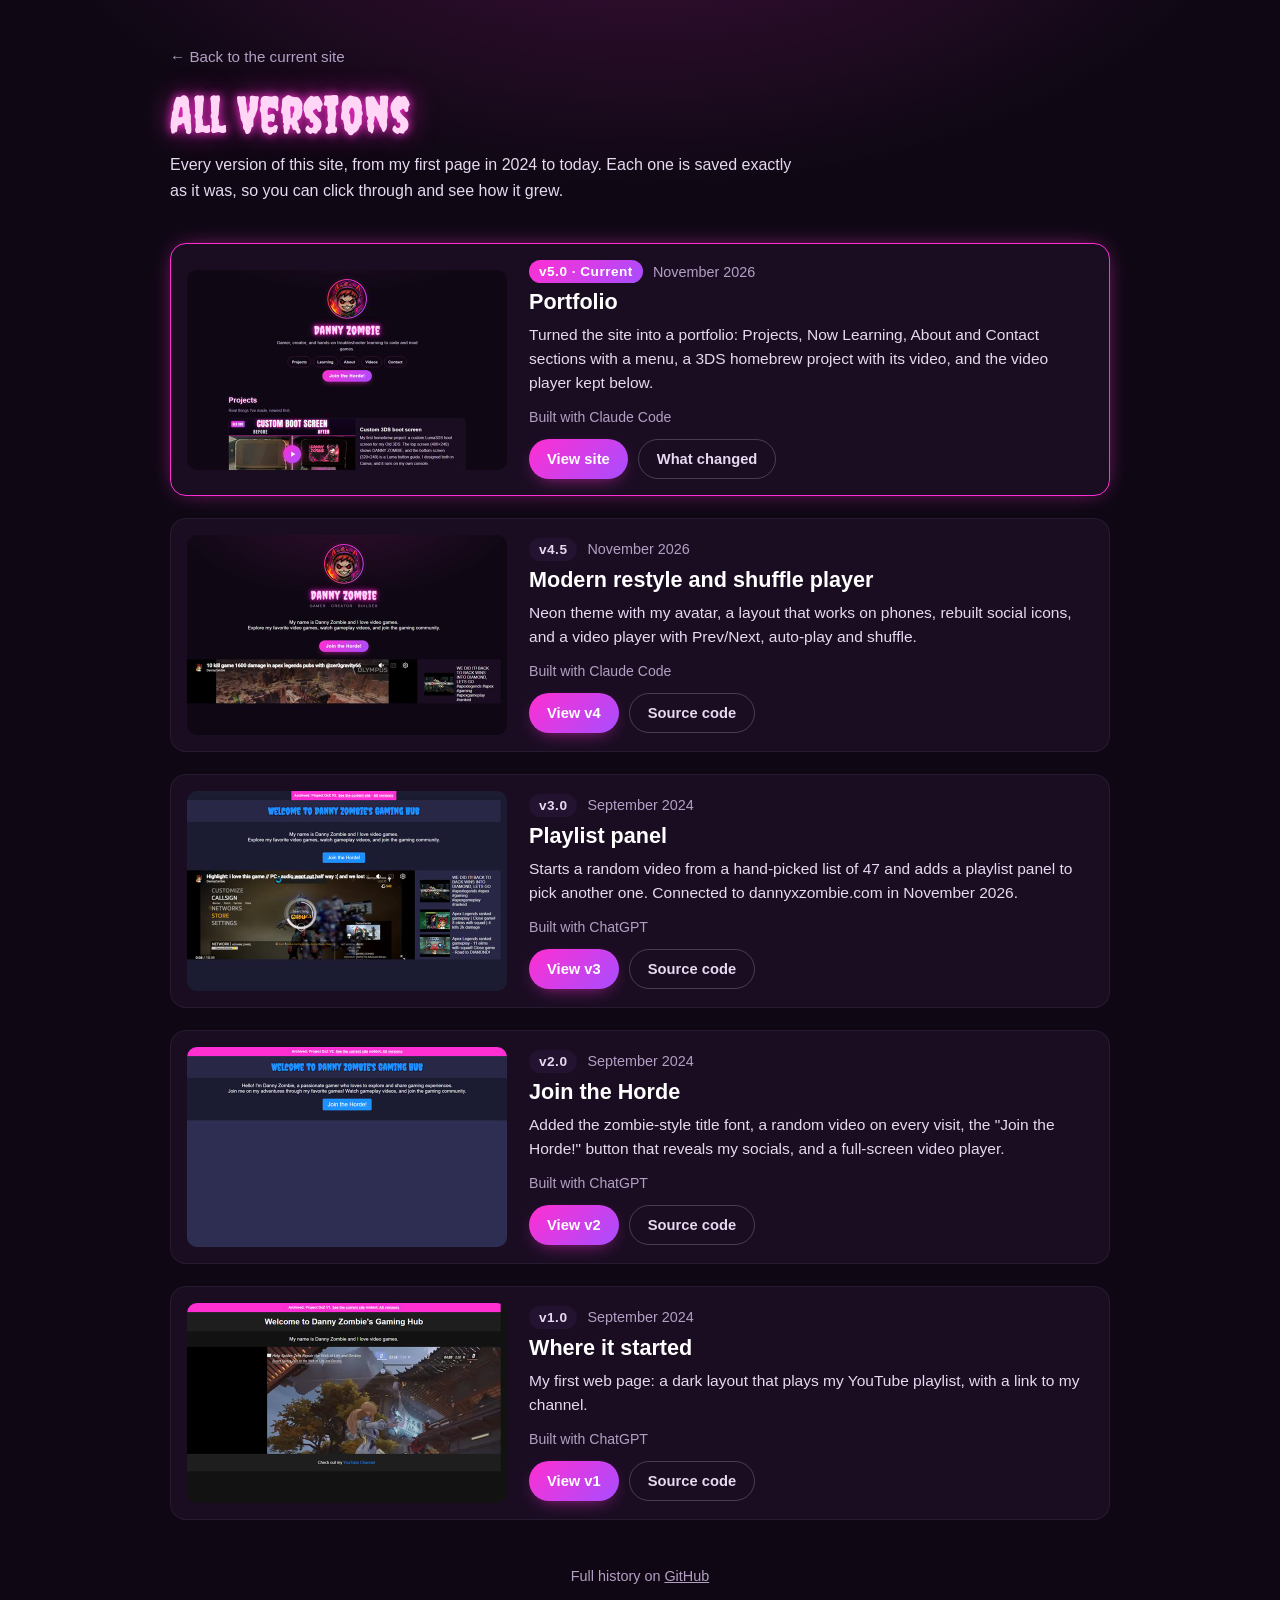
<file: archive/index.html>
<!DOCTYPE html>
<html lang="en">
<head>
    <meta charset="UTF-8">
    <meta name="viewport" content="width=device-width, initial-scale=1.0">
    <title>All Versions · Danny Zombie</title>
    <meta name="description" content="Every version of dannyxzombie.com, from the first 2024 page to today. Click any version to see it exactly as it was.">
    <link rel="canonical" href="https://dannyxzombie.com/archive/">
    <link rel="icon" href="/favicon.svg" type="image/svg+xml">
    <link rel="icon" href="/favicon-32.png" sizes="32x32" type="image/png">
    <link rel="apple-touch-icon" href="/apple-touch-icon.png">
    <meta name="theme-color" content="#0f0814">
    <link rel="preload" href="/fonts/creepster-latin.woff2" as="font" type="font/woff2" crossorigin>
    <style>
        /* Title font, hosted on this site (same file as the main page) */
        @font-face {
            font-family: 'Creepster';
            font-weight: 400;
            font-display: swap;
            src: url('/fonts/creepster-latin.woff2') format('woff2');
        }
        :root {
            --bg: #0f0814;
            --surface: #1a0d22;
            --surface-2: #241330;
            --accent: #ff2fd2;
            --accent-2: #a84dff;
            --text-soft: #e6d9f0;
            --muted: #b49fc4;
        }
        * { box-sizing: border-box; }
        body {
            margin: 0;
            font-family: Arial, Helvetica, sans-serif;
            color: #fff;
            background:
                radial-gradient(900px 500px at 50% -10%, rgba(255, 47, 210, 0.22), transparent 70%),
                var(--bg);
            min-height: 100vh;
        }
        a { color: inherit; }
        .wrap { max-width: 980px; margin: 0 auto; padding: 48px 20px 64px; }
        .back {
            display: inline-flex; align-items: center; gap: 6px;
            color: var(--muted); text-decoration: none; font-size: 0.95em;
        }
        .back:hover { color: #fff; }
        h1 {
            font-family: 'Creepster', cursive; font-weight: 400;
            font-size: 3.2em; margin: 18px 0 8px; color: #ffd6f6;
            text-shadow: 0 0 10px var(--accent), 0 0 28px rgba(255, 47, 210, 0.6);
        }
        .intro { color: var(--text-soft); line-height: 1.6; margin: 0 0 40px; max-width: 640px; }
        .versions { list-style: none; padding: 0; margin: 0; display: grid; gap: 22px; }
        .card {
            display: grid; grid-template-columns: 320px 1fr; gap: 22px;
            background: var(--surface); border: 1px solid rgba(255, 255, 255, 0.06);
            border-radius: 16px; padding: 16px; align-items: center;
            transition: border-color 0.25s, transform 0.25s, box-shadow 0.25s;
        }
        .card:hover { border-color: rgba(255, 47, 210, 0.5); transform: translateY(-3px); box-shadow: 0 14px 34px -18px var(--accent); }
        .card.current { border-color: var(--accent); box-shadow: 0 0 24px -10px var(--accent); }
        .shot { display: block; border-radius: 10px; overflow: hidden; aspect-ratio: 16 / 10; background: var(--surface-2); }
        .shot img { width: 100%; height: 100%; object-fit: cover; display: block; }
        .meta { display: flex; flex-wrap: wrap; align-items: center; gap: 10px; margin-bottom: 6px; }
        .tag {
            font-weight: 700; font-size: 0.85em; letter-spacing: 0.5px;
            padding: 4px 10px; border-radius: 999px;
            background: linear-gradient(135deg, var(--accent), var(--accent-2));
        }
        .tag.old { background: var(--surface-2); color: var(--text-soft); }
        .date { color: var(--muted); font-size: 0.9em; }
        h2 { margin: 4px 0 8px; font-size: 1.35em; }
        .card p { margin: 0 0 14px; color: var(--text-soft); line-height: 1.55; font-size: 0.97em; }
        .built { color: var(--muted); font-size: 0.88em; margin-bottom: 14px; }
        .actions { display: flex; flex-wrap: wrap; gap: 10px; }
        .btn {
            display: inline-flex; align-items: center; min-height: 40px; padding: 0 18px;
            border-radius: 999px; text-decoration: none; font-weight: 700; font-size: 0.92em;
            transition: transform 0.2s, filter 0.2s;
        }
        .btn:hover { transform: translateY(-2px); filter: brightness(1.1); }
        .btn:focus-visible { outline: 2px solid #fff; outline-offset: 3px; }
        .btn.primary { background: linear-gradient(135deg, var(--accent), var(--accent-2)); box-shadow: 0 6px 18px -8px rgba(255, 47, 210, 0.7); }
        .btn.ghost { border: 1px solid rgba(255, 255, 255, 0.2); color: var(--text-soft); }
        footer { margin-top: 48px; color: var(--muted); font-size: 0.9em; text-align: center; }
        @media (max-width: 720px) {
            h1 { font-size: 2.4em; }
            .card { grid-template-columns: 1fr; }
        }
        @media (prefers-reduced-motion: reduce) {
            .card, .btn { transition: none; }
            .card:hover, .btn:hover { transform: none; }
        }
    </style>
</head>
<body>
    <main class="wrap">
        <a class="back" href="/">&larr; Back to the current site</a>
        <h1>All Versions</h1>
        <p class="intro">Every version of this site, from my first page in 2024 to today. Each one is saved exactly as it was, so you can click through and see how it grew.</p>

        <ol class="versions" reversed>
            <li class="card current">
                <a class="shot" href="/"><img src="img/v5.jpg" alt="Version 5: portfolio with a section menu and a 3DS boot screen project card" width="640" height="400" loading="lazy"></a>
                <div>
                    <div class="meta"><span class="tag">v5.0 · Current</span><span class="date">November 2026</span></div>
                    <h2>Portfolio</h2>
                    <p>Turned the site into a portfolio: Projects, Now Learning, About and Contact sections with a menu, a 3DS homebrew project with its video, and the video player kept below.</p>
                    <div class="built">Built with Claude Code</div>
                    <div class="actions">
                        <a class="btn primary" href="/">View site</a>
                        <a class="btn ghost" href="https://github.com/dannyzombie/dannyxzombie.com/releases/tag/v5.0" target="_blank" rel="noopener">What changed</a>
                    </div>
                </div>
            </li>
            <li class="card">
                <a class="shot" href="v4/"><img src="img/v4.jpg" alt="Version 4.5: neon magenta theme with avatar and video player" width="640" height="400" loading="lazy"></a>
                <div>
                    <div class="meta"><span class="tag old">v4.5</span><span class="date">November 2026</span></div>
                    <h2>Modern restyle and shuffle player</h2>
                    <p>Neon theme with my avatar, a layout that works on phones, rebuilt social icons, and a video player with Prev/Next, auto-play and shuffle.</p>
                    <div class="built">Built with Claude Code</div>
                    <div class="actions">
                        <a class="btn primary" href="v4/">View v4</a>
                        <a class="btn ghost" href="https://github.com/dannyzombie/dannyxzombie.com/tree/v4.5" target="_blank" rel="noopener">Source code</a>
                    </div>
                </div>
            </li>
            <li class="card">
                <a class="shot" href="v3/"><img src="img/v3.jpg" alt="Version 3: blue title, video player with a playlist panel" width="640" height="400" loading="lazy"></a>
                <div>
                    <div class="meta"><span class="tag old">v3.0</span><span class="date">September 2024</span></div>
                    <h2>Playlist panel</h2>
                    <p>Starts a random video from a hand-picked list of 47 and adds a playlist panel to pick another one. Connected to dannyxzombie.com in November 2026.</p>
                    <div class="built">Built with ChatGPT</div>
                    <div class="actions">
                        <a class="btn primary" href="v3/">View v3</a>
                        <a class="btn ghost" href="https://github.com/dannyzombie/dannyxzombie.com/tree/v3.0" target="_blank" rel="noopener">Source code</a>
                    </div>
                </div>
            </li>
            <li class="card">
                <a class="shot" href="v2/"><img src="img/v2.jpg" alt="Version 2: zombie-style title and a Join the Horde button" width="640" height="400" loading="lazy"></a>
                <div>
                    <div class="meta"><span class="tag old">v2.0</span><span class="date">September 2024</span></div>
                    <h2>Join the Horde</h2>
                    <p>Added the zombie-style title font, a random video on every visit, the "Join the Horde!" button that reveals my socials, and a full-screen video player.</p>
                    <div class="built">Built with ChatGPT</div>
                    <div class="actions">
                        <a class="btn primary" href="v2/">View v2</a>
                        <a class="btn ghost" href="https://github.com/dannyzombie/dannyxzombie.com/tree/v2.0" target="_blank" rel="noopener">Source code</a>
                    </div>
                </div>
            </li>
            <li class="card">
                <a class="shot" href="v1/"><img src="img/v1.jpg" alt="Version 1: simple dark page with a YouTube video player" width="640" height="400" loading="lazy"></a>
                <div>
                    <div class="meta"><span class="tag old">v1.0</span><span class="date">September 2024</span></div>
                    <h2>Where it started</h2>
                    <p>My first web page: a dark layout that plays my YouTube playlist, with a link to my channel.</p>
                    <div class="built">Built with ChatGPT</div>
                    <div class="actions">
                        <a class="btn primary" href="v1/">View v1</a>
                        <a class="btn ghost" href="https://github.com/dannyzombie/dannyxzombie.com/tree/v1.0" target="_blank" rel="noopener">Source code</a>
                    </div>
                </div>
            </li>
        </ol>

        <footer>Full history on <a href="https://github.com/dannyzombie/dannyxzombie.com" target="_blank" rel="noopener">GitHub</a></footer>
    </main>
</body>
</html>
</file>
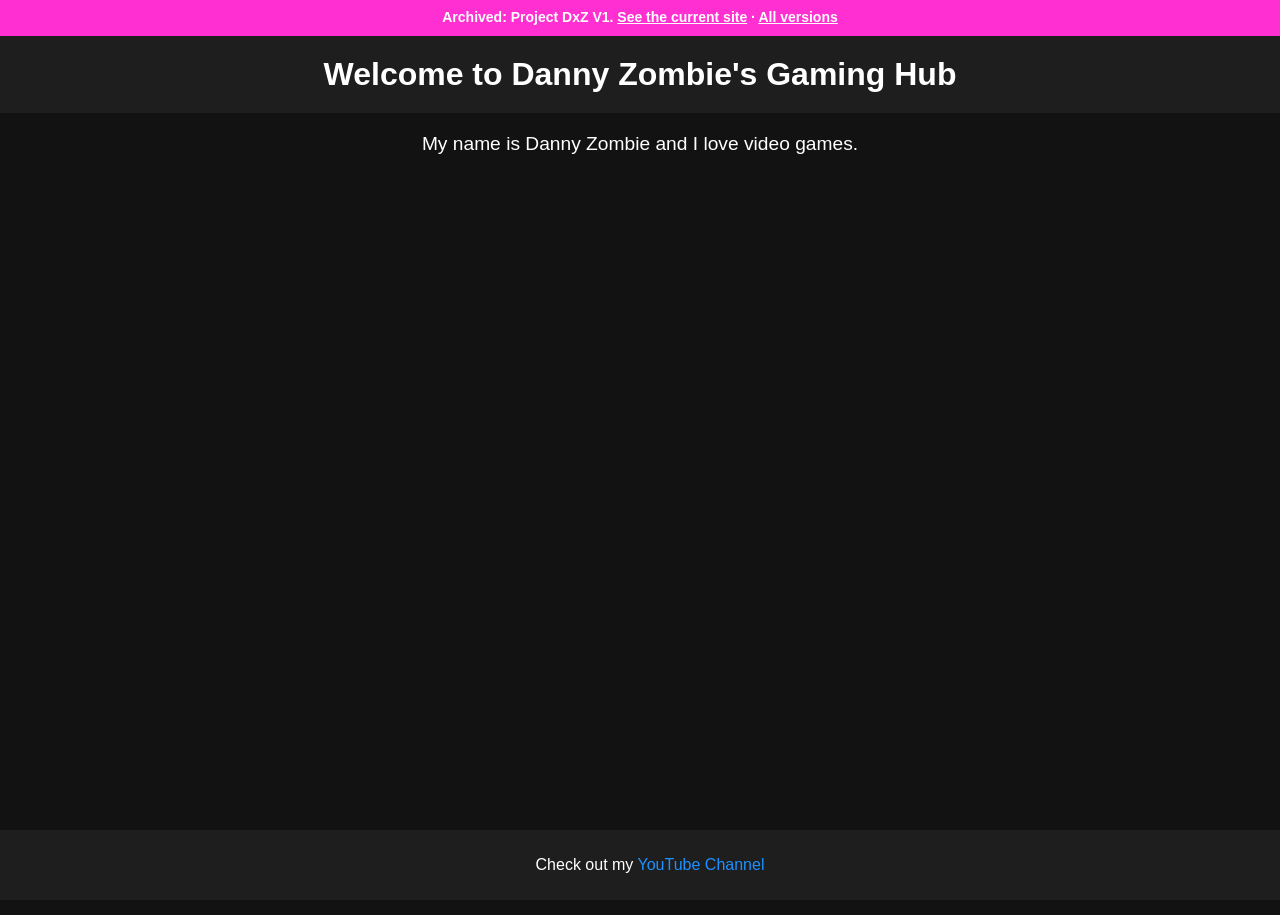
<file: archive/v1/index.html>
﻿<!DOCTYPE html>
<html lang="en">
<head>
    <meta charset="UTF-8">
    <meta name="viewport" content="width=device-width, initial-scale=1.0">
    <title>Danny Zombie's Gaming Hub</title>
    <style>
        body {
            font-family: Arial, sans-serif;
            margin: 0;
            padding: 0;
            background-color: #121212;
            color: #fff;
            text-align: center;
        }
        header {
            background-color: #1e1e1e;
            padding: 20px;
        }
        header h1 {
            margin: 0;
            font-size: 2em;
        }
        .description {
            margin: 20px;
        }
        .description p {
            font-size: 1.2em;
        }
        .video-container {
            position: relative;
            max-width: 1920px;
            margin: 20px auto;
            width: 1920px;
            height: 720px;
        }
        .video-container iframe {
            width: 100%;
            height: 100%; 
            border: none;
            display: block;
        }
        .resizer {
            width: 15px;
            height: 15px;
            background: #1e90ff;
            position: absolute;
            right: 0;
            bottom: 0;
            cursor: se-resize;
        }
        footer {
            background-color: #1e1e1e;
            padding: 10px;
            position: fixed;
            bottom: 0;
            width: 100%;
        }
        footer a {
            color: #1e90ff;
            text-decoration: none;
        }
    </style>
    <meta name="robots" content="noindex">
</head>
<body>
    <div style="background:#ff2fd2;color:#fff;font:600 14px/1.4 Arial,sans-serif;text-align:center;padding:8px 12px;position:relative;z-index:99999;width:100%;box-sizing:border-box;align-self:stretch">Archived: Project DxZ V1. <a href="/" style="color:#fff">See the current site</a> &middot; <a href="/archive/" style="color:#fff">All versions</a></div>
    <header>
        <h1>Welcome to Danny Zombie's Gaming Hub</h1>
    </header>
    <div class="description">
        <p>My name is Danny Zombie and I love video games.</p>
    </div>
    <div class="video-container" id="video-container">
        <!-- Embedding your YouTube playlist with muted autoplay and high quality -->
        <iframe id="video" src="https://www.youtube.com/embed/videoseries?list=PLopwzW_FjNJf5ma6Ildc3AnxfWYsdM5XM&autoplay=1&mute=1&vq=hd1080" allow="autoplay; encrypted-media" allowfullscreen></iframe>
        <div class="resizer" id="resizer"></div>
    </div>
    <footer>
        <p>Check out my <a href="https://www.youtube.com/channel/UCJGtHu4d7wUZmPxrtDYmotA" target="_blank">YouTube Channel</a></p>
    </footer>

    <script data-cfasync="false">
        const resizer = document.getElementById('resizer');
        const videoContainer = document.getElementById('video-container');
        const video = document.getElementById('video');

        resizer.addEventListener('mousedown', function (e) {
            e.preventDefault();

            window.addEventListener('mousemove', resize);
            window.addEventListener('mouseup', stopResize);
        });

        function resize(e) {
            const width = e.clientX - videoContainer.getBoundingClientRect().left;
            const height = width * 9 / 16; // Maintain 16:9 aspect ratio
            if (width >= 320) { // Minimum width constraint
                videoContainer.style.width = width + 'px';
                videoContainer.style.height = height + 'px';
            }
        }

        function stopResize() {
            window.removeEventListener('mousemove', resize);
            window.removeEventListener('mouseup', stopResize);
        }
    </script>
</body>
</html>
</file>
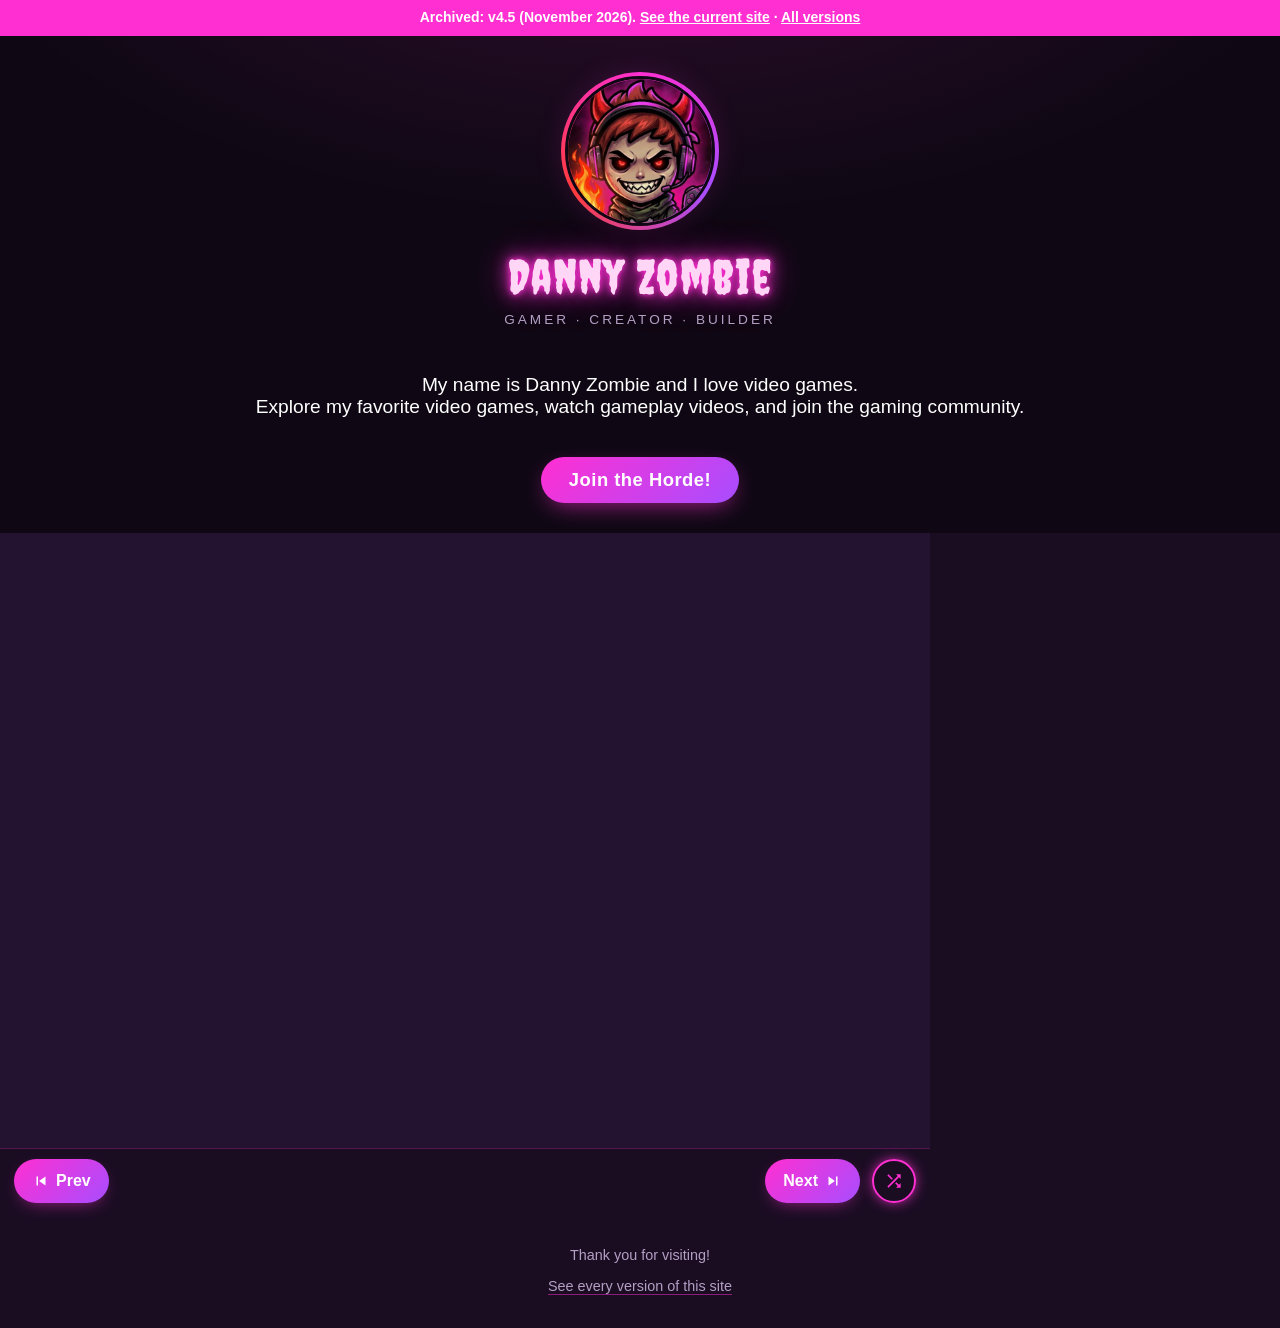
<file: archive/v4/index.html>
<!DOCTYPE html>
<html lang="en">
<head>
    <meta charset="UTF-8">
    <meta name="viewport" content="width=device-width, initial-scale=1.0">
    <meta name="description" content="Welcome to Danny Zombie's Gaming Hub! Explore my favorite video games, watch gameplay videos, and join the gaming community.">
    <meta name="keywords" content="gaming, video games, Danny Zombie, game reviews, YouTube">
    <title>Danny Zombie's Gaming Hub</title>

    <!-- Browser tab + phone home-screen icons -->
    <link rel="icon" href="/favicon.svg" type="image/svg+xml">
    <link rel="icon" href="/favicon-32.png" type="image/png" sizes="32x32">
    <link rel="apple-touch-icon" href="/apple-touch-icon.png">
    <meta name="theme-color" content="var(--bg)">

    <!-- Link previews (Discord, iMessage, Facebook, X, etc.) -->
    <meta property="og:type" content="website">
    <meta property="og:url" content="https://dannyxzombie.com/">
    <meta property="og:site_name" content="Danny Zombie">
    <meta property="og:title" content="Danny Zombie">
    <meta property="og:description" content="Gamer, creator, and builder. Watch my gameplay videos and join the Horde.">
    <meta property="og:image" content="https://dannyxzombie.com/og-image.png">
    <meta property="og:image:width" content="1200">
    <meta property="og:image:height" content="630">
    <meta property="og:image:alt" content="Danny Zombie: Gamer, Creator, Builder">
    <meta name="twitter:card" content="summary_large_image">
    <meta name="twitter:site" content="@DANNYXZOMBIE">
    <meta name="twitter:image" content="https://dannyxzombie.com/og-image.png">
    <link href="https://fonts.googleapis.com/css2?family=Creepster&display=swap" rel="stylesheet">
    <style>
        /* ---------- Theme: colors pulled from the DannyXZombie avatar ---------- */
        :root {
            --bg: #0f0814;          /* near-black purple background */
            --surface: #1a0d22;     /* header, footer, panels */
            --surface-2: #241330;   /* video area */
            --accent: #ff2fd2;      /* neon magenta (the name sign) */
            --accent-2: #a84dff;    /* electric purple (headset + controller) */
            --hot: #ff3b3b;         /* red glow (eyes + horns) */
            --text-soft: #e6d9f0;
            --muted: #b49fc4;
        }
        body {
            font-family: 'Arial', sans-serif;
            margin: 0;
            padding: 0;
            background:
                radial-gradient(1000px 500px at 50% -10%, rgba(255, 47, 210, 0.14), transparent 70%),
                var(--bg);
            background-color: var(--bg);
            color: #fff;
            display: flex;
            flex-direction: column;
            align-items: center;
        }
        header, footer {
            background-color: var(--surface);
            padding: 20px 0;
            width: 100%;
            text-align: center;
        }
        header {
            background: transparent;
            padding: 36px 16px 8px;
            box-sizing: border-box;
        }
        /* Avatar with a spinning neon ring behind it */
        .avatar {
            position: relative;
            width: 150px;
            height: 150px;
            margin: 0 auto 18px;
            border-radius: 50%;
            padding: 4px;
            isolation: isolate;
        }
        .avatar::before {
            content: "";
            position: absolute;
            inset: 0;
            border-radius: 50%;
            background: conic-gradient(var(--accent), var(--accent-2), var(--hot), var(--accent));
            animation: ring-spin 6s linear infinite;
            z-index: -1;
        }
        .avatar::after {
            content: "";
            position: absolute;
            inset: -14px;
            border-radius: 50%;
            background: radial-gradient(circle, rgba(255, 47, 210, 0.45), transparent 70%);
            filter: blur(10px);
            z-index: -2;
        }
        .avatar img {
            display: block;
            width: 100%;
            height: 100%;
            border-radius: 50%;
            border: 3px solid var(--bg);
            box-sizing: border-box;
            object-fit: cover;
        }
        @keyframes ring-spin { to { transform: rotate(1turn); } }
        h1 {
            margin: 0;
            font-size: 3em;
            font-weight: 400;
            letter-spacing: 1px;
            font-family: 'Creepster', cursive;
            color: #ffd6f6;
            text-shadow:
                0 0 6px var(--accent),
                0 0 18px var(--accent),
                0 0 36px rgba(255, 47, 210, 0.6);
        }
        .tagline {
            margin: 8px 0 0;
            color: var(--muted);
            letter-spacing: 3px;
            text-transform: uppercase;
            font-size: 0.85em;
        }
        .description {
            margin: 20px 0;
            font-size: 1.2em;
            text-align: center;
        }
        .social-container {
            display: flex;
            flex-direction: column;
            align-items: center;
            margin-bottom: 20px;
            position: relative; /* Added to position the tooltip */
        }
        .button {
            background: linear-gradient(135deg, var(--accent), var(--accent-2));
            color: #fff;
            padding: 12px 28px;
            border: none;
            border-radius: 999px;
            cursor: pointer;
            font-size: 1.15em;
            font-weight: 700;
            letter-spacing: 0.5px;
            box-shadow: 0 8px 24px -8px rgba(255, 47, 210, 0.7);
            transition: transform 0.25s cubic-bezier(.2,.8,.2,1), box-shadow 0.25s, filter 0.25s;
            margin-bottom: 10px; /* Space between button and links */
        }
        .button:hover {
            transform: translateY(-2px);
            filter: brightness(1.1);
            box-shadow: 0 12px 30px -8px rgba(255, 47, 210, 0.9);
        }
        .tooltip {
            display: none;
            position: absolute;
            top: -30px; /* Adjust the position */
            background-color: var(--surface);
            color: #fff;
            padding: 5px 10px;
            border-radius: 5px;
            font-size: 0.9em;
            z-index: 1; /* Ensure it's above other elements */
        }
        .social-container:hover .tooltip {
            display: block; /* Show the tooltip on hover */
        }
        .container {
            display: flex;
            width: 100%;
            height: calc(100vh - 220px); /* Adjust based on header/footer height */
        }
        .video-container {
            flex: 3;
            min-width: 0; /* without this, a long "now playing" title widens this column */
            background-color: var(--surface-2);
            position: relative;
            display: flex;
            flex-direction: column;
        }
        #player {
            width: 100%;
            flex: 1;
            min-height: 0;
        }
        /* ---------- Prev / now playing / next bar ---------- */
        .player-controls {
            display: flex;
            align-items: center;
            gap: 12px;
            padding: 10px 14px;
            background: var(--surface);
            border-top: 1px solid rgba(255, 47, 210, 0.25);
        }
        .player-btn {
            flex: none;
            display: inline-flex;
            align-items: center;
            gap: 6px;
            min-height: 44px; /* comfortable tap target */
            padding: 0 18px;
            border: none;
            border-radius: 999px;
            background: linear-gradient(135deg, var(--accent), var(--accent-2));
            color: #fff;
            font: inherit;
            font-weight: 700;
            cursor: pointer;
            box-shadow: 0 6px 18px -8px rgba(255, 47, 210, 0.7);
            transition: transform 0.2s cubic-bezier(.2,.8,.2,1), filter 0.2s;
        }
        .player-btn:hover { transform: translateY(-2px); filter: brightness(1.1); }
        .player-btn:active { transform: translateY(0); }
        .player-btn:focus-visible { outline: 2px solid #fff; outline-offset: 3px; }
        .player-btn svg { width: 18px; height: 18px; fill: currentColor; }
        /* Shuffle toggle: outlined when off, lit up in neon when on */
        .shuffle-btn {
            flex: none;
            width: 44px;
            height: 44px;
            display: inline-flex;
            align-items: center;
            justify-content: center;
            border-radius: 50%;
            border: 2px solid var(--muted);
            background: transparent;
            color: var(--muted);
            cursor: pointer;
            transition: color 0.2s, border-color 0.2s, box-shadow 0.2s, transform 0.2s;
        }
        .shuffle-btn svg { width: 20px; height: 20px; fill: currentColor; }
        .shuffle-btn:hover { transform: translateY(-2px); }
        .shuffle-btn:focus-visible { outline: 2px solid #fff; outline-offset: 3px; }
        .shuffle-btn[aria-pressed="true"] {
            color: var(--accent);
            border-color: var(--accent);
            box-shadow: 0 0 14px -2px var(--accent);
        }
        .now-playing {
            flex: 1;
            min-width: 0;
            color: var(--text-soft);
            font-size: 0.9em;
            text-align: center;
            white-space: nowrap;
            overflow: hidden;
            text-overflow: ellipsis;
        }
        .playlist-panel {
            flex: 1;
            min-width: 0;
            background-color: var(--surface);
            padding: 20px;
            overflow-y: auto;
            max-height: 80vh; /* Limit height of the panel */
        }
        .playlist-item {
            display: flex;
            align-items: center;
            margin-bottom: 10px;
            padding: 6px;
            border-radius: 10px;
            cursor: pointer;
            border: 1px solid transparent;
            transition: background 0.2s, border-color 0.2s;
        }
        .playlist-item:hover { background: var(--surface-2); }
        .playlist-item.active {
            background: var(--surface-2);
            border-color: var(--accent);
            box-shadow: 0 0 14px -4px var(--accent);
        }
        .playlist-item.active span { color: #ffd6f6; }
        .playlist-item img {
            flex: none; /* keep thumbnails full size */
            width: 120px;
            height: auto;
            margin-right: 10px;
        }
        .playlist-item span {
            min-width: 0;
            overflow-wrap: anywhere; /* long hashtags wrap instead of overflowing */
        }
        footer p {
            color: var(--muted);
            font-size: 0.9em;
        }
        .footer-link { color: var(--muted); text-decoration-color: rgba(255, 47, 210, 0.5); text-underline-offset: 3px; }
        .footer-link:hover { color: var(--accent); }
        /* ---------- Social icons ---------- */
        .social-links {
            display: none;
            flex-direction: row;
            gap: 14px;
            margin-top: 12px;
            padding: 4px;
        }
        .social-links.open {
            display: flex;
        }
        .social-links a {
            --brand: var(--accent);      /* hover fill, overridden per brand below */
            --on-brand: #fff;      /* icon color while hovered */
            position: relative;
            display: grid;
            place-items: center;
            width: 52px;
            height: 52px;
            border-radius: 50%;
            color: var(--text-soft);
            background: rgba(255, 255, 255, 0.06);
            border: 1px solid rgba(255, 255, 255, 0.12);
            backdrop-filter: blur(6px);
            -webkit-backdrop-filter: blur(6px);
            transition: transform 0.25s cubic-bezier(.2,.8,.2,1),
                        background 0.25s, color 0.25s, box-shadow 0.25s, border-color 0.25s;
            /* "backwards" = hidden during the stagger delay, then hands transform back to :hover */
            animation: social-in 0.45s cubic-bezier(.2,.8,.2,1) backwards;
            animation-delay: calc(var(--i) * 45ms);
        }
        .social-links svg {
            width: 22px;
            height: 22px;
            fill: currentColor;
        }
        .social-links a:hover,
        .social-links a:focus-visible {
            transform: translateY(-4px);
            color: var(--on-brand);
            background: var(--brand);
            border-color: transparent;
            box-shadow: 0 10px 24px -8px var(--glow, var(--brand));
            outline: none;
        }
        .social-links a:focus-visible {
            box-shadow: 0 0 0 3px var(--bg), 0 0 0 5px var(--accent);
        }
        /* Label that pops up under each icon on hover (desktop) */
        .social-links a::after {
            content: attr(data-label);
            position: absolute;
            top: calc(100% + 8px);
            left: 50%;
            transform: translate(-50%, -4px);
            padding: 3px 8px;
            border-radius: 6px;
            background: var(--surface);
            color: #fff;
            font-size: 0.75em;
            white-space: nowrap;
            opacity: 0;
            pointer-events: none;
            transition: opacity 0.2s, transform 0.2s;
        }
        .social-links a:hover::after {
            opacity: 1;
            transform: translate(-50%, 0);
        }
        .social-links .yt { --brand: #ff0033; }
        .social-links .tw { --brand: #9146ff; }
        .social-links .x  { --brand: #fff; --on-brand: #000; --glow: rgba(255,255,255,.5); }
        .social-links .ig { --brand: radial-gradient(circle at 30% 107%, #fdf497 0%, #fd5949 45%, #d6249f 60%, #285aeb 90%); --glow: #d6249f; }
        .social-links .fb { --brand: #0866ff; }
        .social-links .tt { --brand: #000; --glow: #fe2c55; }
        .social-links .md { --brand: #ffb800; --on-brand: var(--bg); }
        @keyframes social-in {
            from { opacity: 0; transform: translateY(10px) scale(0.9); }
            to   { opacity: 1; transform: none; }
        }
        @media (prefers-reduced-motion: reduce) {
            .social-links a { animation: none; transition: none; }
            .avatar::before { animation: none; }
        }

        /* Phones and small tablets: stack the player above the playlist */
        @media (max-width: 768px) {
            h1 {
                font-size: 2.4em;
                padding: 0 12px;
            }
            .description {
                font-size: 1em;
                padding: 0 16px;
            }
            .container {
                flex-direction: column;
                height: auto;
            }
            .video-container {
                flex: none;
                width: 100%;
            }
            #player {
                flex: none;
                height: auto;
                aspect-ratio: 16 / 9;
            }
            .player-controls { padding: 8px 10px; gap: 8px; }
            .player-btn { padding: 0 14px; }
            .player-btn .btn-text { display: none; } /* icons only on phones */
            .player-btn svg { width: 22px; height: 22px; }
            .playlist-panel {
                flex: none;
                max-height: 60vh;
                padding: 12px;
                box-sizing: border-box;
            }
            .playlist-item img {
                width: 96px;
            }
            .playlist-item span {
                font-size: 0.9em;
            }
            .social-links {
                flex-wrap: wrap;
                justify-content: center;
            }
            .social-links {
                gap: 8px; /* 7 x 42px + 6 x 8px = 342px: one row on a 360px+ phone */
            }
            .social-links a {
                width: 42px;
                height: 42px;
            }
            .social-links svg {
                width: 20px;
                height: 20px;
            }
            .social-links a::after {
                display: none; /* no hover on touch screens */
            }
        }
    </style>
    <meta name="robots" content="noindex">
</head>
<body>
    <div style="background:#ff2fd2;color:#fff;font:600 14px/1.4 Arial,sans-serif;text-align:center;padding:8px 12px;position:relative;z-index:99999;width:100%;box-sizing:border-box;align-self:stretch">Archived: v4.5 (November 2026). <a href="/" style="color:#fff">See the current site</a> &middot; <a href="/archive/" style="color:#fff">All versions</a></div>
    <header>
        <div class="avatar">
            <img src="/images/avatar.jpg" alt="DannyXZombie avatar: a grinning devil-horned zombie gamer with a headset" width="400" height="400">
        </div>
        <h1>Danny Zombie</h1>
        <p class="tagline">Gamer &middot; Creator &middot; Builder</p>
    </header>
    <div class="description">
        <p>My name is Danny Zombie and I love video games. <br>Explore my favorite video games, watch gameplay videos, and join the gaming community.</p>
    </div>
    <div class="social-container">
        <div class="tooltip">Click here for my socials!</div>
        <button class="button" onclick="toggleSocialLinks()" aria-expanded="false" aria-controls="social-links">Join the Horde!</button>
        <!-- Brand icons: Simple Icons (CC0), drawn inline so they're crisp at any size and need no outside requests -->
        <svg width="0" height="0" style="position:absolute" aria-hidden="true">
            <symbol id="i-youtube" viewBox="0 0 24 24"><path d="M23.498 6.186a3.016 3.016 0 0 0-2.122-2.136C19.505 3.545 12 3.545 12 3.545s-7.505 0-9.377.505A3.017 3.017 0 0 0 .502 6.186C0 8.07 0 12 0 12s0 3.93.502 5.814a3.016 3.016 0 0 0 2.122 2.136c1.871.505 9.376.505 9.376.505s7.505 0 9.377-.505a3.015 3.015 0 0 0 2.122-2.136C24 15.930 24 12 24 12s0-3.930-.502-5.814zM9.545 15.568V8.432L15.818 12l-6.273 3.568z"/></symbol>
            <symbol id="i-twitch" viewBox="0 0 24 24"><path d="M11.571 4.714h1.715v5.143H11.57zm4.715 0H18v5.143h-1.714zM6 0L1.714 4.286v15.428h5.143V24l4.286-4.286h3.428L22.286 12V0zm14.571 11.143l-3.428 3.428h-3.429l-3 3v-3H6.857V1.714h13.714Z"/></symbol>
            <symbol id="i-x" viewBox="0 0 24 24"><path d="M18.901 1.153h3.68l-8.04 9.19L24 22.846h-7.406l-5.8-7.584-6.638 7.584H.474l8.6-9.83L0 1.154h7.594l5.243 6.932ZM17.61 20.644h2.039L6.486 3.24H4.298Z"/></symbol>
            <symbol id="i-instagram" viewBox="0 0 24 24"><path d="M7.0301.084c-1.2768.0602-2.1487.264-2.911.5634-.7888.3075-1.4575.72-2.1228 1.3877-.6652.6677-1.075 1.3368-1.3802 2.127-.2954.7638-.4956 1.6365-.552 2.914-.0564 1.2775-.0689 1.6882-.0626 4.947.0062 3.2586.0206 3.6671.0825 4.9473.061 1.2765.264 2.1482.5635 2.9107.308.7889.72 1.4573 1.388 2.1228.6679.6655 1.3365 1.0743 2.1285 1.38.7632.295 1.6361.4961 2.9134.552 1.2773.056 1.6884.069 4.9462.0627 3.2578-.0062 3.668-.0207 4.9478-.0814 1.28-.0607 2.147-.2652 2.9098-.5633.7889-.3086 1.4578-.72 2.1228-1.3881.665-.6682 1.0745-1.3378 1.3795-2.1284.2957-.7632.4966-1.636.552-2.9124.056-1.2809.0692-1.6898.063-4.948-.0063-3.2583-.021-3.6668-.0817-4.9465-.0607-1.2797-.264-2.1487-.5633-2.9117-.3084-.7889-.72-1.4568-1.3876-2.1228C21.2982 1.33 20.628.9208 19.8378.6165 19.074.321 18.2017.1197 16.9244.0645 15.6471.0093 15.236-.005 11.977.0014 8.718.0076 8.31.0215 7.0301.0839m.1402 21.6932c-1.17-.0509-1.8053-.2453-2.2287-.408-.5606-.216-.96-.4771-1.3819-.895-.422-.4178-.6811-.8186-.9-1.378-.1644-.4234-.3624-1.058-.4171-2.228-.0595-1.2645-.072-1.6442-.079-4.848-.007-3.2037.0053-3.583.0607-4.848.05-1.169.2456-1.805.408-2.2282.216-.5613.4762-.96.895-1.3816.4188-.4217.8184-.6814 1.3783-.9003.423-.1651 1.0575-.3614 2.227-.4171 1.2655-.06 1.6447-.072 4.848-.079 3.2033-.007 3.5835.005 4.8495.0608 1.169.0508 1.8053.2445 2.228.408.5608.216.96.4754 1.3816.895.4217.4194.6816.8176.9005 1.3787.1653.4217.3617 1.056.4169 2.2263.0602 1.2655.0739 1.645.0796 4.848.0058 3.203-.0055 3.5834-.061 4.848-.051 1.17-.245 1.8055-.408 2.2294-.216.5604-.4763.96-.8954 1.3814-.419.4215-.8181.6811-1.3783.9-.4224.1649-1.0577.3617-2.2262.4174-1.2656.0595-1.6448.072-4.8493.079-3.2045.007-3.5825-.006-4.848-.0608M16.953 5.5864A1.44 1.44 0 1 0 18.39 4.144a1.44 1.44 0 0 0-1.437 1.4424M5.8385 12.012c.0067 3.4032 2.7706 6.1557 6.173 6.1493 3.4026-.0065 6.157-2.7701 6.1506-6.1733-.0065-3.4032-2.771-6.1565-6.174-6.1498-3.403.0067-6.156 2.771-6.1496 6.1738M8 12.0077a4 4 0 1 1 4.008 3.9921A3.9996 3.9996 0 0 1 8 12.0077"/></symbol>
            <symbol id="i-facebook" viewBox="0 0 24 24"><path d="M9.101 23.691v-7.98H6.627v-3.667h2.474v-1.58c0-4.085 1.848-5.978 5.858-5.978.401 0 .955.042 1.468.103a8.68 8.68 0 0 1 1.141.195v3.325a8.623 8.623 0 0 0-.653-.036 26.805 26.805 0 0 0-.733-.009c-.707 0-1.259.096-1.675.309a1.686 1.686 0 0 0-.679.622c-.258.42-.374.995-.374 1.752v1.297h3.919l-.386 2.103-.287 1.564h-3.246v8.245C19.396 23.238 24 18.179 24 12.044c0-6.627-5.373-12-12-12s-12 5.373-12 12c0 5.628 3.874 10.35 9.101 11.647Z"/></symbol>
            <symbol id="i-tiktok" viewBox="0 0 24 24"><path d="M12.525.02c1.31-.02 2.61-.01 3.91-.02.08 1.53.63 3.090 1.75 4.17 1.12 1.11 2.7 1.62 4.24 1.79v4.03c-1.44-.05-2.89-.35-4.2-.97-.57-.26-1.1-.59-1.62-.93-.01 2.92.01 5.84-.02 8.750-.08 1.4-.54 2.79-1.35 3.94-1.31 1.92-3.58 3.17-5.91 3.21-1.43.08-2.86-.31-4.080-1.03-2.020-1.19-3.44-3.37-3.65-5.71-.02-.5-.03-1-.01-1.49.18-1.9 1.12-3.72 2.58-4.96 1.66-1.44 3.98-2.13 6.15-1.72.02 1.48-.04 2.96-.04 4.44-.99-.32-2.15-.23-3.02.37-.63.41-1.11 1.04-1.36 1.75-.21.51-.15 1.070-.14 1.61.24 1.64 1.82 3.020 3.5 2.87 1.12-.01 2.19-.66 2.77-1.61.19-.33.4-.67.41-1.06.1-1.79.06-3.57.07-5.36.01-4.03-.01-8.05.02-12.07z"/></symbol>
            <!-- Generic medal drawn by hand: Simple Icons has no Medal.tv icon (checked v16.38.0) -->
            <symbol id="i-medal" viewBox="0 0 24 24"><path d="M7 1h4l2.2 5.2A8 8 0 0 0 11 6.1zM17 1h-4l-1.1 2.6 1.7 4a8 8 0 0 1 1.9.7z"/><path d="M12 8a7.5 7.5 0 1 0 0 15 7.5 7.5 0 0 0 0-15zm0 3.2 1.25 2.55 2.8.4-2.03 1.98.48 2.79L12 17.6l-2.5 1.32.48-2.79-2.03-1.98 2.8-.4z"/></symbol>
        </svg>
        <nav class="social-links" id="social-links" aria-label="Social media">
            <a class="yt" style="--i:0" href="https://www.youtube.com/channel/UCJGtHu4d7wUZmPxrtDYmotA" target="_blank" rel="noopener" aria-label="YouTube" data-label="YouTube"><svg><use href="#i-youtube"/></svg></a>
            <a class="tw" style="--i:1" href="https://twitch.tv/DANNYZOMBIE" target="_blank" rel="noopener" aria-label="Twitch" data-label="Twitch"><svg><use href="#i-twitch"/></svg></a>
            <a class="x"  style="--i:2" href="https://x.com/DANNYXZOMBIE" target="_blank" rel="noopener" aria-label="X (Twitter)" data-label="X"><svg><use href="#i-x"/></svg></a>
            <a class="ig" style="--i:3" href="https://instagram.com/DANNYXZOMBIE" target="_blank" rel="noopener" aria-label="Instagram" data-label="Instagram"><svg><use href="#i-instagram"/></svg></a>
            <a class="fb" style="--i:4" href="https://facebook.com/DANNYxZOMBIE" target="_blank" rel="noopener" aria-label="Facebook" data-label="Facebook"><svg><use href="#i-facebook"/></svg></a>
            <a class="tt" style="--i:5" href="https://tiktok.com/@DANNYXZOMBIE" target="_blank" rel="noopener" aria-label="TikTok" data-label="TikTok"><svg><use href="#i-tiktok"/></svg></a>
            <a class="md" style="--i:6" href="https://medal.tv/U/DANNYZOMBIE" target="_blank" rel="noopener" aria-label="Medal" data-label="Medal"><svg><use href="#i-medal"/></svg></a>
        </nav>
    </div>
    <div class="container">
        <div class="video-container">
            <div id="player"></div>
            <div class="player-controls">
                <button class="player-btn" id="prev-btn" type="button" aria-label="Previous video">
                    <svg viewBox="0 0 24 24" aria-hidden="true"><path d="M6 6h2v12H6zM9.5 12 18 6v12z"/></svg>
                    <span class="btn-text">Prev</span>
                </button>
                <div class="now-playing" id="now-playing" aria-live="polite"></div>
                <button class="player-btn" id="next-btn" type="button" aria-label="Next video">
                    <span class="btn-text">Next</span>
                    <svg viewBox="0 0 24 24" aria-hidden="true"><path d="M16 6h2v12h-2zM6 18l8.5-6L6 6z"/></svg>
                </button>
                <button class="shuffle-btn" id="shuffle-btn" type="button" aria-label="Shuffle" aria-pressed="true" title="Shuffle is on">
                    <svg viewBox="0 0 24 24" aria-hidden="true"><path d="M10.6 9.2 5.4 4 4 5.4l5.2 5.2 1.4-1.4zM14.5 4l2 2L4 18.6 5.4 20 18 7.5l2 2V4h-5.5zm.3 9.4-1.4 1.4 3.1 3.1L14.5 20H20v-5.5l-2 2-3.2-3.1z"/></svg>
                </button>
            </div>
        </div>
        <div class="playlist-panel" id="playlist-panel"></div>
    </div>
    <footer>
        <p>Thank you for visiting!</p>
        <p><a class="footer-link" href="/archive/">See every version of this site</a></p>
    </footer>

    <script data-cfasync="false">
        const videos = [
            { id: 'iG4-vkwlua0', title: 'WE DID IT! BACK TO BACK WINS INTO DIAMOND, LETS GO #apexlegends #apex #gaming #apexgameplay #ranked' },
            { id: 'pSG8lsEwn2o', title: 'Apex Legends ranked gameplay | Close game! 8 elims with squad | 4 kills 2k damage' },
            { id: '6TKKxtONSqc', title: 'Apex Legends ranked gameplay - 11 elims with squad! Close game - Road to DIAMOND!' },
            { id: 'xsyvRGug-Aw', title: 'Apex Legends Control Montage #control #apex #apexlegends #montage' },
            { id: 'wZCC64nDniI', title: 'TM8 has immaculate awareness! xD #shorts #apexlegends #apexshorts #squad #funny #gameplay #memes' },
            { id: 'sF2UCyJdejk', title: 'I RAN OUT OF AMMO T_T | Apex Legends gameplay | #apex #gaming #gameplay #season14 #s14 #apexlegends' },
            { id: 'DdbDcg8AKfE', title: 'Apex Legends Ranking up Season 14 gameplay' },
            { id: 'xZNt_t4EHw0', title: 'Dropshot games with a team! | Road to GC in Extra Modes | Rocket League Gameplay | Stream Highlight' },
            { id: '7XiqtEMDAwk', title: 'Apex Legends Gameplay PoopMontage #5 | #apex #gaming #gameplay #season14 #s14 #apexlegends #montage' },
            { id: 'WDPWRZZlkFc', title: 'Apex Legends 15 kills ( Xbox STREAM-HIGHLIGHTS made with Athenascope)' },
            { id: 'gvOaKFMR9f4', title: 'Rocket League Extra modes | placements and grinding | half hour of me having fun | Stream Highlight' },
            { id: 'UmQq6BSNjqc', title: 'APEX LEGENDS // battlepass grinding, need to get to level 100! (FULL-STREAM DANNY ZOMBIE)' },
            { id: 'YxsMnHgzbgA', title: 'Made it to Diamond on Xbox! lets keep going! :D | Apex Legends gameplay (Full stream)' },
            { id: '4LaLXpXYXl4', title: 'first guy had absolutely no idea what was coming to him! xD #shorts #apexlegends' },
            { id: 'J-4kUPSXHKI', title: 'Stream Highlight: 2k dmg 8 kill game Win with mirage and i ranked up!' },
            { id: '6rviozTkHys', title: 'Apex Legends Winter Express 2k damage 8 kill game // STREAM HIGHLIGHT GAMEPLAY' },
            { id: 'mkuIN79idz0', title: 'Extra modes! Doing placements and just grinding! | stream #2 | ROCKET LEAGUE GAMEPLAY (FULL STREAM)' },
            { id: '1cc3lwafEPg', title: 'Stream Highlight: 1600dmg 6 kill Win with revenant in Plat lobby' },
            { id: 'Z8tOZYK2F3Q', title: 'yo theres nobody here??! | Xbox Titanfall1 servers | Titanfall2 | Apex Legends| End w/ Rocket League' },
            { id: 'FgqAP2twZgs', title: 'Highlight: Pilot hunting // Apex Legends Duos - 5 kill W on Olympus' },
            { id: '2x4HNRLvKZw', title: 'Highlight: WE WILL GET TO DIAMOND EVENTUALLY | Gold Rank Ranked Gameplay, Close Games | APEX LEGENDS' },
            { id: 'xQC3RzNvDZc', title: 'i love this game // chillin // pc Titanfall 2' },
            { id: 'YR9pGibUXLg', title: 'wut it do lets get to Diamond b4 season ends! // Full Stream Apex Legends' },
            { id: 'dRVS7QsOIuo', title: 'Highlight: Pilot hunting // Attrition - Complex - 30 Pilot kills' },
            { id: '1zm6J38hZIk', title: 'Highlight: Pilot hunting // Apex Legends Arenas - 7 Kill game + W' },
            { id: 'UdMSh8oFSs4', title: '"git gud" grind | Rocket League Gameplay | Full Stream' },
            { id: '8S0OIa_AQ4Q', title: 'Highlight: lets see how far we get today. // pulled an ACEU in ranked. 6 kill solo game' },
            { id: '_gF7aKynQuo', title: 'Highlight: lets see how far we get today. // 10 kill game 1600 damage in pubs with @zer0gravity66' },
            { id: 'kVwxwMQP1oQ', title: 'Highlight: lets see how far we get today. // 11 kill game 3k damage in Gold // Ranked Apex Legends' },
            { id: 'nHeo2gBgAEE', title: 'Highlight: ranked climb so i can play w/my friends // Win 3! Let\'s go! - 8 kills 2k damage' },
            { id: 'o1dcWM684-c', title: 'Apex Legends Full Stream // ranked climb so i can play w/my friends' },
            { id: 'd3sZ88nbtvo', title: 'Highlight: Pilot hunting // 34 Pilot kills in Forwardbase Kodai // Attrition' },
            { id: 'V6l3lZU0fTk', title: 'video game jams // weeeeeee // Titanfall 2 into Rocket League' },
            { id: 'LbV1cn5qGGM', title: 'Pilot hunting ~ Titanfall 2 then Apex Legends and Rocket League' },
            { id: 'Z8KFkWBu9PQ', title: 'APEX LEGENDS GAMEPLAY DUOS // TRIOS TRYING OUT FUSE | BP GRIND | XBOX (FULL STREAM)' },
            { id: 'EMJCeZOhubY', title: 'Highlight: ranked climb so i can play w/my friends // Win #2 - 9 kills - 2k damage' },
            { id: '93HU5jBtj7w', title: 'Highlight: Pilot hunting // 33 Pilot Kills in Relic, made a comeback! // Attrition // SKIP TO 2:20' },
            { id: 'Uqn4KcwoIKk', title: 'Highlight: Pilot hunting // Attrition on Forwardbase Kodai - 30 Pilot kills' },
            { id: 'Sh9dOHaFj9A', title: 'Highlight: video game jams // weeeeeee // 36 Pilot kills in Attrition - Boomtown' },
            { id: '1J2Tzczbc0w', title: 'Highlight: i love this game // Pilot vs Pilot // LMFAO someone thought i was hacking 🤣' },
            { id: 'gj122kRh3JA', title: 'Highlight: i love this game // Bounty Hunt - i do a little bit of everything 😏' },
            { id: 'Uz3cgd6op2E', title: 'Highlight: i love this game // PC - audio went out half way :( and we lost :(( but my ending was dec' },
            { id: 'AQzGLTJHRvs', title: 'WE WILL GET TO DIAMOND EVENTUALLY | new year same me | APEX LEGENDS GAMEPLAY (FULL STREAM)' },
            { id: '1QS36KySpt4', title: 'disruptor rounds are coming back!!? lets get to Diamond b4 season ends! // Full Stream Apex Legends' },
            { id: '112u-rnku_s', title: 'Highlight: Ranked Apex climb so i can play w/my friends // First W - 7 kills' },
            { id: 'zRua-ugVNT4', title: 'Apex Legends Full Stream // The goal is platinum rank and 900 kills with wraith' },
            { id: 'wNU4BhGRhkA', title: 'Highlight: Pilot hunting // 26 Pilot kills on Exoplanet // Attrition' }
        ];
        
        let player;
        let currentIndex = 0;      // position in `videos` of what's playing now

        // ---------- Play order: shuffle deck or list order, remembered across reloads ----------
        const STORE_KEY = 'dxz-player-v4';  // own key: this page shares a domain with the live site
        let shuffleOn = true;      // default for first-time visitors
        let order = [];            // shuffled positions in `videos`; each appears exactly once
        let deckPos = 0;           // where we are in `order`

        // Fisher–Yates: every arrangement is equally likely
        function shuffle(arr) {
            for (let i = arr.length - 1; i > 0; i--) {
                const j = Math.floor(Math.random() * (i + 1));
                [arr[i], arr[j]] = [arr[j], arr[i]];
            }
            return arr;
        }

        // Fresh deck that never starts with `avoid` (so a new round can't repeat the last video)
        function newDeck(avoid) {
            const deck = shuffle(videos.map((_, i) => i));
            if (deck[0] === avoid && deck.length > 1) [deck[0], deck[1]] = [deck[1], deck[0]];
            return deck;
        }

        // Saved as video IDs, not positions, so adding/removing videos later can't scramble it.
        // Wrapped in try/catch: storage can be blocked (private mode, strict privacy settings).
        function saveState() {
            try {
                localStorage.setItem(STORE_KEY, JSON.stringify({
                    shuffle: shuffleOn,
                    order: order.map(i => videos[i].id),
                    last: videos[currentIndex].id
                }));
            } catch (e) { /* not saved; the player still works */ }
        }

        function loadState() {
            let saved = null;
            try { saved = JSON.parse(localStorage.getItem(STORE_KEY)); } catch (e) {}
            const indexOfId = id => videos.findIndex(v => v.id === id);

            if (saved && typeof saved.shuffle === 'boolean') shuffleOn = saved.shuffle;
            const last = saved ? indexOfId(saved.last) : -1;

            // Reuse the saved deck only if it still matches the current video list exactly
            const savedOrder = saved && Array.isArray(saved.order) ? saved.order.map(indexOfId) : [];
            const deckValid = savedOrder.length === videos.length &&
                              new Set(savedOrder).size === videos.length && !savedOrder.includes(-1);

            order = deckValid ? savedOrder : newDeck(last);

            if (last === -1) {
                // First visit: start at the top of the deck (or anywhere, in list mode)
                currentIndex = shuffleOn ? order[0] : Math.floor(Math.random() * videos.length);
            } else {
                // Returning: start on the video AFTER the one played last time, never the same one
                currentIndex = pickNextIndex(last, 1);
            }
            deckPos = order.indexOf(currentIndex);
            saveState();
        }

        // Load YouTube API
        const tag = document.createElement('script');
        tag.src = "https://www.youtube.com/iframe_api";
        const firstScriptTag = document.getElementsByTagName('script')[0];
        firstScriptTag.parentNode.insertBefore(tag, firstScriptTag);

        function onYouTubeIframeAPIReady() {
            randomizeAndLoadVideo();
            displayPlaylist();
        }

        function randomizeAndLoadVideo() {
            loadState();   // picks currentIndex: next in the saved deck, or a fresh start
            setShuffle(shuffleOn);   // make the toggle match the saved setting

            player = new YT.Player('player', {
                width: '100%',
                height: '100%',
                videoId: videos[currentIndex].id,
                playerVars: {
                    autoplay: 1,
                    controls: 1,
                    mute: 1,          // browsers only allow autoplay when muted
                    rel: 0,
                    playsinline: 1    // play inside the page on iPhones, not fullscreen
                },
                events: {
                    onReady: (event) => {
                        // Set while still muted: tested 2026-11-15, the player keeps this
                        // level, so the viewer's first unmute plays at 50%, not 100%.
                        event.target.setVolume(50);
                        markActive(false);
                    },
                    onStateChange: onPlayerStateChange
                }
            });
        }

        function onPlayerStateChange(event) {
            // When a video finishes, roll straight into the next one
            if (event.data === YT.PlayerState.ENDED) {
                step(1);
            }
        }

        /**
         * Decide which video plays after `current`.
         * direction is +1 (Next button / video ended) or -1 (Prev button).
         * Must return a valid index into `videos` (0 to videos.length - 1).
         */
        function pickNextIndex(current, direction) {
            if (!shuffleOn) {
                // List order with wrap-around. Adding videos.length first keeps
                // the result positive when going back from video 0.
                return (current + direction + videos.length) % videos.length;
            }
            // Shuffle: step through the deck. Prev really goes back; no repeats until all are played.
            let pos = order.indexOf(current) + direction;
            if (pos >= order.length) {          // whole deck played: reshuffle for a new round
                order = newDeck(current);
                pos = 0;
            }
            if (pos < 0) pos = order.length - 1;
            deckPos = pos;
            return order[pos];
        }

        function step(direction) {
            playIndex(pickNextIndex(currentIndex, direction));
        }

        function playIndex(index) {
            currentIndex = index;
            deckPos = order.indexOf(index);  // playlist clicks: carry on through the deck from here
            player.loadVideoById(videos[index].id);
            markActive(true);
            saveState();
        }

        function setShuffle(on) {
            shuffleOn = on;
            const btn = document.getElementById('shuffle-btn');
            btn.setAttribute('aria-pressed', on);
            btn.title = on ? 'Shuffle is on' : 'Shuffle is off (playing in list order)';
            saveState();
        }

        // Highlight the playing video in the panel and show its title under the player
        function markActive(scroll) {
            document.querySelectorAll('.playlist-item').forEach((item, i) => {
                const isActive = i === currentIndex;
                item.classList.toggle('active', isActive);
                item.setAttribute('aria-current', isActive ? 'true' : 'false');
                if (isActive && scroll) item.scrollIntoView({ block: 'nearest', behavior: 'smooth' });
            });
            document.getElementById('now-playing').textContent = videos[currentIndex].title;
        }

        function displayPlaylist() {
            const playlistPanel = document.getElementById('playlist-panel');
            playlistPanel.innerHTML = ''; // Clear the panel
            videos.forEach((video, i) => {
                const item = document.createElement('div');
                item.className = 'playlist-item';
                item.onclick = () => playIndex(i);
                item.innerHTML = `
                    <img src="https://img.youtube.com/vi/${video.id}/default.jpg" alt="" loading="lazy">
                    <span>${video.title}</span>
                `;
                playlistPanel.appendChild(item);
            });
        }

        document.getElementById('prev-btn').addEventListener('click', () => step(-1));
        document.getElementById('next-btn').addEventListener('click', () => step(1));
        document.getElementById('shuffle-btn').addEventListener('click', () => setShuffle(!shuffleOn));

        function toggleSocialLinks() {
            const socialLinks = document.getElementById('social-links');
            const isOpen = socialLinks.classList.toggle('open');
            document.querySelector('.social-container .button').setAttribute('aria-expanded', isOpen);
        }
    </script>
</body>
</html>
</file>
